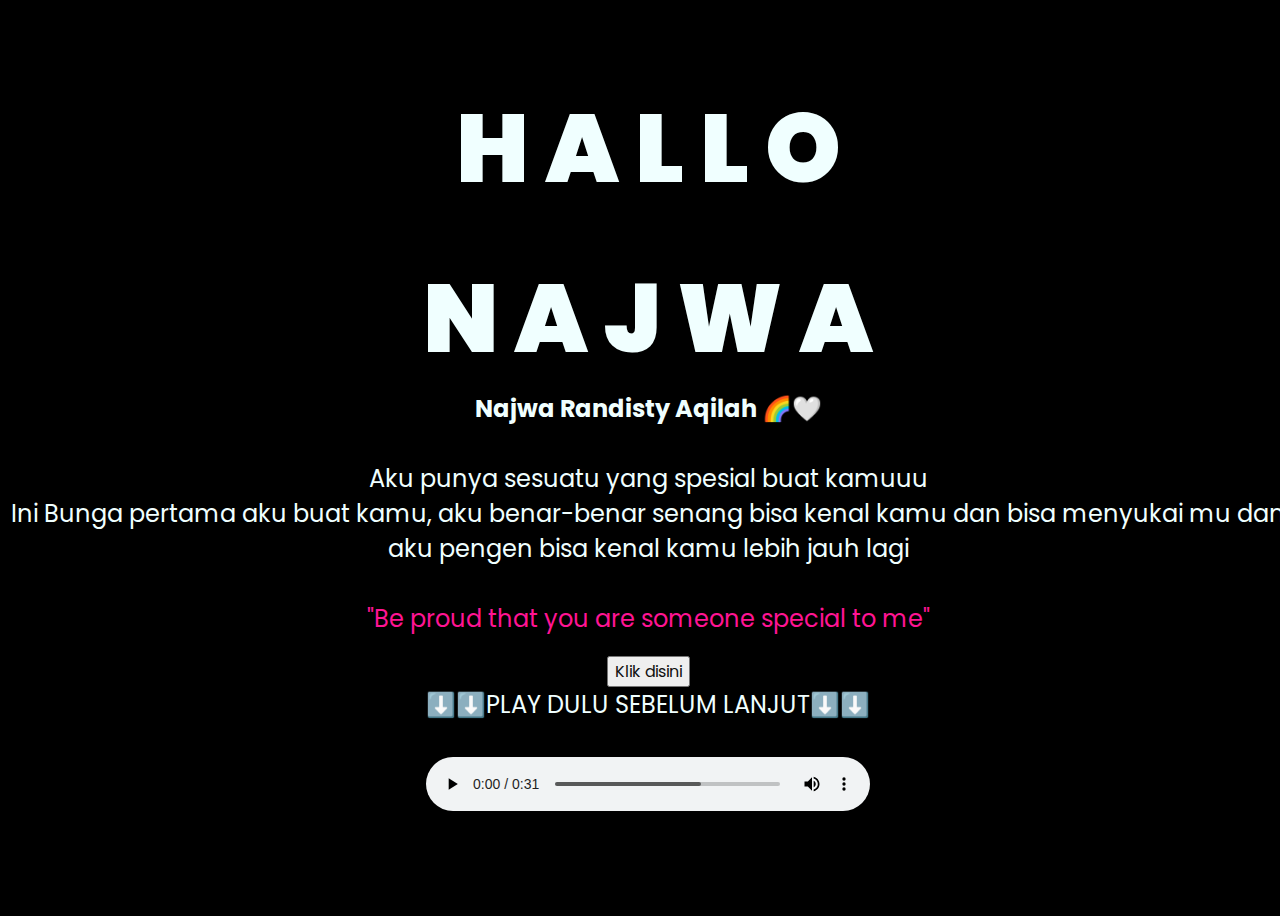
<file: index.html>
<!DOCTYPE html>
<html lang="en">
<head>
    <meta charset="UTF-8">
    <meta http-equiv="X-UA-Compatible" content="IE=edge">
    <meta name="viewport" content="width=device-width, initial-scale=1.0">
    <link rel="stylesheet" href="css/style.css">
    <link rel="icon" href="img/flowers.png" type="image/x-icon">
    <title>Flowers for Najwa Cantikkk</title>
</head>
<body>
    <div class="greetings" style="width: 100%;text-align: center;">
    
        <span>H</span>
        <span>A</span>
        <span>L</span>
        <span>L</span>
        <span>O</span>
    
    </div>

        <br>
    
    <div class="greetings" style="width: 100%;text-align: center;">

        <span>N</span>
        <span>A</span>
        <span>J</span>
        <span>W</span>
        <span>A</span>
    
    </div>

    <div class="description" style="width: 100%;text-align: center;" >
        <strong>
        <span class="morning">Najwa Randisty Aqilah 🌈🤍</span>
        </strong>
        <br>
        <br>
        <span>Aku punya sesuatu yang spesial buat kamuuu</span>
        <br>
        <span>Ini Bunga pertama aku buat kamu, aku benar-benar senang bisa kenal kamu dan bisa menyukai mu dan aku pengen bisa kenal kamu lebih jauh lagi</span>
        <br>
        <br>
        <span style="color: deeppink;">"Be proud that you are someone special to me"</span>
    </div>
    <div class="button">
        <button>
            <a href="flower.html">Klik disini</a>
        </button>     
    </div>
        <div class="description" >
            <span>⬇️⬇️PLAY DULU SEBELUM LANJUT⬇️⬇️</span>
            <br>
       <embed src="" Loop="true" autostart="true" hidden>
           <audio
           style="width: 100%;text-align: center;"
           control="controls"
           controls preload="auto"
           autoplay="autoplay" loop mutet playsinline>
            <source src="Yahya - happiest (1).mp3" type="audio/mpeg">
       </audio>
    </br>
    </div>
    
        <script src="main.js"></script>

</body>
</html>
</file>
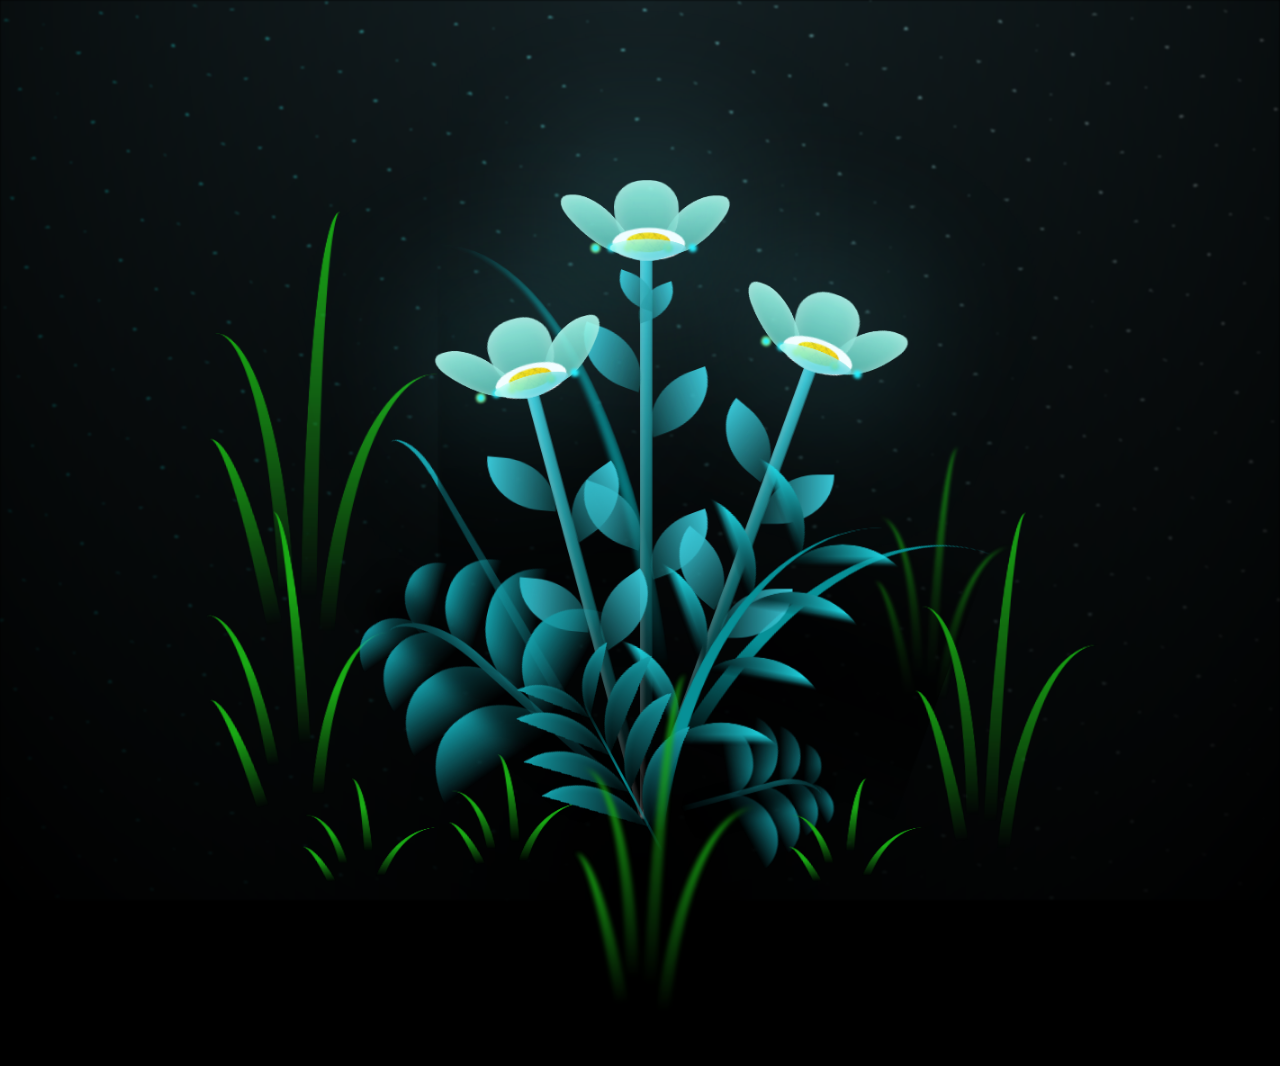
<file: flower.html>
<!DOCTYPE html>
<html lang="en">
<head>
    <meta charset="UTF-8">
    <meta http-equiv="X-UA-Compatible" content="IE=edge">
    <meta name="viewport" content="width=device-width, initial-scale=1.0">
    <link rel="stylesheet" href="css/main.css">
    <link rel="icon" href="img/flowers.png" type="image/x-icon">
    <title>flowers</title>
</head>
<body class="container">
    <div class="night"></div>
    <div class="flowers">
      <div class="flower flower--1">
        <div class="flower__leafs flower__leafs--1">
          <div class="flower__leaf flower__leaf--1"></div>
          <div class="flower__leaf flower__leaf--2"></div>
          <div class="flower__leaf flower__leaf--3"></div>
          <div class="flower__leaf flower__leaf--4"></div>
          <div class="flower__white-circle"></div>
  
          <div class="flower__light flower__light--1"></div>
          <div class="flower__light flower__light--2"></div>
          <div class="flower__light flower__light--3"></div>
          <div class="flower__light flower__light--4"></div>
          <div class="flower__light flower__light--5"></div>
          <div class="flower__light flower__light--6"></div>
          <div class="flower__light flower__light--7"></div>
          <div class="flower__light flower__light--8"></div>
  
        </div>
        <div class="flower__line">
          <div class="flower__line__leaf flower__line__leaf--1"></div>
          <div class="flower__line__leaf flower__line__leaf--2"></div>
          <div class="flower__line__leaf flower__line__leaf--3"></div>
          <div class="flower__line__leaf flower__line__leaf--4"></div>
          <div class="flower__line__leaf flower__line__leaf--5"></div>
          <div class="flower__line__leaf flower__line__leaf--6"></div>
        </div>
      </div>
  
      <div class="flower flower--2">
        <div class="flower__leafs flower__leafs--2">
          <div class="flower__leaf flower__leaf--1"></div>
          <div class="flower__leaf flower__leaf--2"></div>
          <div class="flower__leaf flower__leaf--3"></div>
          <div class="flower__leaf flower__leaf--4"></div>
          <div class="flower__white-circle"></div>
  
          <div class="flower__light flower__light--1"></div>
          <div class="flower__light flower__light--2"></div>
          <div class="flower__light flower__light--3"></div>
          <div class="flower__light flower__light--4"></div>
          <div class="flower__light flower__light--5"></div>
          <div class="flower__light flower__light--6"></div>
          <div class="flower__light flower__light--7"></div>
          <div class="flower__light flower__light--8"></div>
  
        </div>
        <div class="flower__line">
          <div class="flower__line__leaf flower__line__leaf--1"></div>
          <div class="flower__line__leaf flower__line__leaf--2"></div>
          <div class="flower__line__leaf flower__line__leaf--3"></div>
          <div class="flower__line__leaf flower__line__leaf--4"></div>
        </div>
      </div>
  
      <div class="flower flower--3">
        <div class="flower__leafs flower__leafs--3">
          <div class="flower__leaf flower__leaf--1"></div>
          <div class="flower__leaf flower__leaf--2"></div>
          <div class="flower__leaf flower__leaf--3"></div>
          <div class="flower__leaf flower__leaf--4"></div>
          <div class="flower__white-circle"></div>
  
          <div class="flower__light flower__light--1"></div>
          <div class="flower__light flower__light--2"></div>
          <div class="flower__light flower__light--3"></div>
          <div class="flower__light flower__light--4"></div>
          <div class="flower__light flower__light--5"></div>
          <div class="flower__light flower__light--6"></div>
          <div class="flower__light flower__light--7"></div>
          <div class="flower__light flower__light--8"></div>
  
        </div>
        <div class="flower__line">
          <div class="flower__line__leaf flower__line__leaf--1"></div>
          <div class="flower__line__leaf flower__line__leaf--2"></div>
          <div class="flower__line__leaf flower__line__leaf--3"></div>
          <div class="flower__line__leaf flower__line__leaf--4"></div>
        </div>
      </div>
  
      <div class="grow-ans" style="--d:1.2s">
        <div class="flower__g-long">
          <div class="flower__g-long__top"></div>
          <div class="flower__g-long__bottom"></div>
        </div>
      </div>
  
      <div class="growing-grass">
        <div class="flower__grass flower__grass--1">
          <div class="flower__grass--top"></div>
          <div class="flower__grass--bottom"></div>
          <div class="flower__grass__leaf flower__grass__leaf--1"></div>
          <div class="flower__grass__leaf flower__grass__leaf--2"></div>
          <div class="flower__grass__leaf flower__grass__leaf--3"></div>
          <div class="flower__grass__leaf flower__grass__leaf--4"></div>
          <div class="flower__grass__leaf flower__grass__leaf--5"></div>
          <div class="flower__grass__leaf flower__grass__leaf--6"></div>
          <div class="flower__grass__leaf flower__grass__leaf--7"></div>
          <div class="flower__grass__leaf flower__grass__leaf--8"></div>
          <div class="flower__grass__overlay"></div>
        </div>
      </div>
  
      <div class="growing-grass">
        <div class="flower__grass flower__grass--2">
          <div class="flower__grass--top"></div>
          <div class="flower__grass--bottom"></div>
          <div class="flower__grass__leaf flower__grass__leaf--1"></div>
          <div class="flower__grass__leaf flower__grass__leaf--2"></div>
          <div class="flower__grass__leaf flower__grass__leaf--3"></div>
          <div class="flower__grass__leaf flower__grass__leaf--4"></div>
          <div class="flower__grass__leaf flower__grass__leaf--5"></div>
          <div class="flower__grass__leaf flower__grass__leaf--6"></div>
          <div class="flower__grass__leaf flower__grass__leaf--7"></div>
          <div class="flower__grass__leaf flower__grass__leaf--8"></div>
          <div class="flower__grass__overlay"></div>
        </div>
      </div>
  
      <div class="grow-ans" style="--d:2.4s">
        <div class="flower__g-right flower__g-right--1">
          <div class="leaf"></div>
        </div>
      </div>
  
      <div class="grow-ans" style="--d:2.8s">
        <div class="flower__g-right flower__g-right--2">
          <div class="leaf"></div>
        </div>
      </div>
  
      <div class="grow-ans" style="--d:2.8s">
        <div class="flower__g-front">
          <div class="flower__g-front__leaf-wrapper flower__g-front__leaf-wrapper--1">
            <div class="flower__g-front__leaf"></div>
          </div>
          <div class="flower__g-front__leaf-wrapper flower__g-front__leaf-wrapper--2">
            <div class="flower__g-front__leaf"></div>
          </div>
          <div class="flower__g-front__leaf-wrapper flower__g-front__leaf-wrapper--3">
            <div class="flower__g-front__leaf"></div>
          </div>
          <div class="flower__g-front__leaf-wrapper flower__g-front__leaf-wrapper--4">
            <div class="flower__g-front__leaf"></div>
          </div>
          <div class="flower__g-front__leaf-wrapper flower__g-front__leaf-wrapper--5">
            <div class="flower__g-front__leaf"></div>
          </div>
          <div class="flower__g-front__leaf-wrapper flower__g-front__leaf-wrapper--6">
            <div class="flower__g-front__leaf"></div>
          </div>
          <div class="flower__g-front__leaf-wrapper flower__g-front__leaf-wrapper--7">
            <div class="flower__g-front__leaf"></div>
          </div>
          <div class="flower__g-front__leaf-wrapper flower__g-front__leaf-wrapper--8">
            <div class="flower__g-front__leaf"></div>
          </div>
          <div class="flower__g-front__line"></div>
        </div>
      </div>
  
      <div class="grow-ans" style="--d:3.2s">
        <div class="flower__g-fr">
          <div class="leaf"></div>
          <div class="flower__g-fr__leaf flower__g-fr__leaf--1"></div>
          <div class="flower__g-fr__leaf flower__g-fr__leaf--2"></div>
          <div class="flower__g-fr__leaf flower__g-fr__leaf--3"></div>
          <div class="flower__g-fr__leaf flower__g-fr__leaf--4"></div>
          <div class="flower__g-fr__leaf flower__g-fr__leaf--5"></div>
          <div class="flower__g-fr__leaf flower__g-fr__leaf--6"></div>
          <div class="flower__g-fr__leaf flower__g-fr__leaf--7"></div>
          <div class="flower__g-fr__leaf flower__g-fr__leaf--8"></div>
        </div>
      </div>
  
      <div class="long-g long-g--0">
        <div class="grow-ans" style="--d:3s">
          <div class="leaf leaf--0"></div>
        </div>
        <div class="grow-ans" style="--d:2.2s">
          <div class="leaf leaf--1"></div>
        </div>
        <div class="grow-ans" style="--d:3.4s">
          <div class="leaf leaf--2"></div>
        </div>
        <div class="grow-ans" style="--d:3.6s">
          <div class="leaf leaf--3"></div>
        </div>
      </div>
  
      <div class="long-g long-g--1">
        <div class="grow-ans" style="--d:3.6s">
          <div class="leaf leaf--0"></div>
        </div>
        <div class="grow-ans" style="--d:3.8s">
          <div class="leaf leaf--1"></div>
        </div>
        <div class="grow-ans" style="--d:4s">
          <div class="leaf leaf--2"></div>
        </div>
        <div class="grow-ans" style="--d:4.2s">
          <div class="leaf leaf--3"></div>
        </div>
      </div>
  
      <div class="long-g long-g--2">
        <div class="grow-ans" style="--d:4s">
          <div class="leaf leaf--0"></div>
        </div>
        <div class="grow-ans" style="--d:4.2s">
          <div class="leaf leaf--1"></div>
        </div>
        <div class="grow-ans" style="--d:4.4s">
          <div class="leaf leaf--2"></div>
        </div>
        <div class="grow-ans" style="--d:4.6s">
          <div class="leaf leaf--3"></div>
        </div>
      </div>
  
      <div class="long-g long-g--3">
        <div class="grow-ans" style="--d:4s">
          <div class="leaf leaf--0"></div>
        </div>
        <div class="grow-ans" style="--d:4.2s">
          <div class="leaf leaf--1"></div>
        </div>
        <div class="grow-ans" style="--d:3s">
          <div class="leaf leaf--2"></div>
        </div>
        <div class="grow-ans" style="--d:3.6s">
          <div class="leaf leaf--3"></div>
        </div>
      </div>
  
      <div class="long-g long-g--4">
        <div class="grow-ans" style="--d:4s">
          <div class="leaf leaf--0"></div>
        </div>
        <div class="grow-ans" style="--d:4.2s">
          <div class="leaf leaf--1"></div>
        </div>
        <div class="grow-ans" style="--d:3s">
          <div class="leaf leaf--2"></div>
        </div>
        <div class="grow-ans" style="--d:3.6s">
          <div class="leaf leaf--3"></div>
        </div>
      </div>
  
      <div class="long-g long-g--5">
        <div class="grow-ans" style="--d:4s">
          <div class="leaf leaf--0"></div>
        </div>
        <div class="grow-ans" style="--d:4.2s">
          <div class="leaf leaf--1"></div>
        </div>
        <div class="grow-ans" style="--d:3s">
          <div class="leaf leaf--2"></div>
        </div>
        <div class="grow-ans" style="--d:3.6s">
          <div class="leaf leaf--3"></div>
        </div>
      </div>
  
      <div class="long-g long-g--6">
        <div class="grow-ans" style="--d:4.2s">
          <div class="leaf leaf--0"></div>
        </div>
        <div class="grow-ans" style="--d:4.4s">
          <div class="leaf leaf--1"></div>
        </div>
        <div class="grow-ans" style="--d:4.6s">
          <div class="leaf leaf--2"></div>
        </div>
        <div class="grow-ans" style="--d:4.8s">
          <div class="leaf leaf--3"></div>
        </div>
      </div>
  
      <div class="long-g long-g--7">
        <div class="grow-ans" style="--d:3s">
          <div class="leaf leaf--0"></div>
        </div>
        <div class="grow-ans" style="--d:3.2s">
          <div class="leaf leaf--1"></div>
        </div>
        <div class="grow-ans" style="--d:3.5s">
          <div class="leaf leaf--2"></div>
        </div>
        <div class="grow-ans" style="--d:3.6s">
          <div class="leaf leaf--3"></div>
        </div>
      </div>
    </div>
    <script src="main.js"></script>

    <embed src="" loop="true" autostart="true" width="2" height="0" hidden>
      <audio
      controls="controls"
      controls preload="auto"
      hidden
      autoplay="autoplay" loop mutet playsinline>
      <source src="Taylor Swift - Lover (Official Music Video) (2).mp3" type="audio/mpeg" >
    </audio>
  </body>
</html>
</file>
<file: css/style.css>
@import url('https://fonts.googleapis.com/css2?family=Poppins:ital,wght@0,500;1,900&display=swap');
*{
    font-family: 'Poppins',cursive;
}
body{
    color: azure;
    width: 100%;
    height: 100vh;
    display: flex;
    flex-direction: column;
    align-items: center;
    justify-content: center;
    background-color: black;
}
.greetings{
    font-size: 6rem;
    font-weight: 900;
}
.greetings > span{
    animation: glow 2.5s ease-in-out infinite;
}
@keyframes glow{
    0%, 100%{
        color: #fff;
        text-shadow: 0 0 12px #39c6d6, 0 0 50px #39c6d6, 0 0 100px #39c6d6;
    }
    10%, 90%{
        color: #111;
        text-shadow: none;
    }
}
.greetings > span:nth-child(2){
    animation-delay: .2s ;
}
.greetings > span:nth-child(3){
    animation-delay: .4s ;
}
.greetings > span:nth-child(4){
    animation-delay: .6s;
}
.greetings > span:nth-child(5){
    animation-delay: .8s;
}
.greetings > span:nth-child(6){
    animation-delay: .2s ;
}
.greetings > span:nth-child(7){
    animation-delay: 1.2s ;
}
.greetings > span:nth-child(8){
    animation-delay: 1.4s;
}
.greetings > span:nth-child(9){
    animation-delay: .8s;
}
.greetings > span:nth-child(10){
    animation-delay: 1.8s ;
}
.greetings > span:nth-child(11){
    animation-delay: .4s ;
}
.greetings > span:nth-child(12){
    animation-delay: .6s;
}
.greetings > span:nth-child(13){
    animation-delay: .8s;
}
.greetings > span:nth-child(14){
    animation-delay: .2s ;
}
.greetings > span:nth-child(15){
    animation-delay: .4s ;
}
.greetings > span:nth-child(16){
    animation-delay: .6s;
}

.description{
    font-size: 1.5rem;
    margin-bottom: 20px;
}

.button a{
    text-decoration: none;
    font-size: 1rem;
    color: #111;
}

@media screen and (max-width:574px){
    .greetings{
        display: block;
        font-size: 3rem;
        font-weight: 500;
        text-align: center;
    }
    .description{
        font-size: 1rem;
    }
    
    .button a{
        font-size: .5rem;
    }
}
</file>
<file: css/main.css>
*,
*::after,
*::before {
  padding: 0;
  margin: 0;
  box-sizing: border-box;
}

:root {
  --dark-color: #000;
}

body {
  display: flex;
  align-items: flex-end;
  justify-content: center;
  min-height: 100vh;
  background-color: var(--dark-color);
  overflow: hidden;
  perspective: 1000px;
}

.night {
  position: fixed;
  left: 50%;
  top: 0;
  transform: translateX(-50%);
  width: 100%;
  height: 100%;
  filter: blur(0.1vmin);
  background-image: radial-gradient(ellipse at top, transparent 0%, var(--dark-color)), radial-gradient(ellipse at bottom, var(--dark-color), rgba(145, 233, 255, 0.2)), repeating-linear-gradient(220deg, rgb(0, 0, 0) 0px, rgb(0, 0, 0) 19px, transparent 19px, transparent 22px), repeating-linear-gradient(189deg, rgb(0, 0, 0) 0px, rgb(0, 0, 0) 19px, transparent 19px, transparent 22px), repeating-linear-gradient(148deg, rgb(0, 0, 0) 0px, rgb(0, 0, 0) 19px, transparent 19px, transparent 22px), linear-gradient(90deg, rgb(0, 255, 250), rgb(240, 240, 240));
}

.flowers {
  position: relative;
  transform: scale(0.9);
}

.flower {
  position: absolute;
  bottom: 10vmin;
  transform-origin: bottom center;
  z-index: 10;
  --fl-speed: 0.8s;
}
.flower--1 {
  -webkit-animation: moving-flower-1 4s linear infinite;
          animation: moving-flower-1 4s linear infinite;
}
.flower--1 .flower__line {
  height: 70vmin;
  -webkit-animation-delay: 0.3s;
          animation-delay: 0.3s;
}
.flower--1 .flower__line__leaf--1 {
  -webkit-animation: blooming-leaf-right var(--fl-speed) 1.6s backwards;
          animation: blooming-leaf-right var(--fl-speed) 1.6s backwards;
}
.flower--1 .flower__line__leaf--2 {
  -webkit-animation: blooming-leaf-right var(--fl-speed) 1.4s backwards;
          animation: blooming-leaf-right var(--fl-speed) 1.4s backwards;
}
.flower--1 .flower__line__leaf--3 {
  -webkit-animation: blooming-leaf-left var(--fl-speed) 1.2s backwards;
          animation: blooming-leaf-left var(--fl-speed) 1.2s backwards;
}
.flower--1 .flower__line__leaf--4 {
  -webkit-animation: blooming-leaf-left var(--fl-speed) 1s backwards;
          animation: blooming-leaf-left var(--fl-speed) 1s backwards;
}
.flower--1 .flower__line__leaf--5 {
  -webkit-animation: blooming-leaf-right var(--fl-speed) 1.8s backwards;
          animation: blooming-leaf-right var(--fl-speed) 1.8s backwards;
}
.flower--1 .flower__line__leaf--6 {
  -webkit-animation: blooming-leaf-left var(--fl-speed) 2s backwards;
          animation: blooming-leaf-left var(--fl-speed) 2s backwards;
}
.flower--2 {
  left: 50%;
  transform: rotate(20deg);
  -webkit-animation: moving-flower-2 4s linear infinite;
          animation: moving-flower-2 4s linear infinite;
}
.flower--2 .flower__line {
  height: 60vmin;
  -webkit-animation-delay: 0.6s;
          animation-delay: 0.6s;
}
.flower--2 .flower__line__leaf--1 {
  -webkit-animation: blooming-leaf-right var(--fl-speed) 1.9s backwards;
          animation: blooming-leaf-right var(--fl-speed) 1.9s backwards;
}
.flower--2 .flower__line__leaf--2 {
  -webkit-animation: blooming-leaf-right var(--fl-speed) 1.7s backwards;
          animation: blooming-leaf-right var(--fl-speed) 1.7s backwards;
}
.flower--2 .flower__line__leaf--3 {
  -webkit-animation: blooming-leaf-left var(--fl-speed) 1.5s backwards;
          animation: blooming-leaf-left var(--fl-speed) 1.5s backwards;
}
.flower--2 .flower__line__leaf--4 {
  -webkit-animation: blooming-leaf-left var(--fl-speed) 1.3s backwards;
          animation: blooming-leaf-left var(--fl-speed) 1.3s backwards;
}
.flower--3 {
  left: 50%;
  transform: rotate(-15deg);
  -webkit-animation: moving-flower-3 4s linear infinite;
          animation: moving-flower-3 4s linear infinite;
}
.flower--3 .flower__line {
  -webkit-animation-delay: 0.9s;
          animation-delay: 0.9s;
}
.flower--3 .flower__line__leaf--1 {
  -webkit-animation: blooming-leaf-right var(--fl-speed) 2.5s backwards;
          animation: blooming-leaf-right var(--fl-speed) 2.5s backwards;
}
.flower--3 .flower__line__leaf--2 {
  -webkit-animation: blooming-leaf-right var(--fl-speed) 2.3s backwards;
          animation: blooming-leaf-right var(--fl-speed) 2.3s backwards;
}
.flower--3 .flower__line__leaf--3 {
  -webkit-animation: blooming-leaf-left var(--fl-speed) 2.1s backwards;
          animation: blooming-leaf-left var(--fl-speed) 2.1s backwards;
}
.flower--3 .flower__line__leaf--4 {
  -webkit-animation: blooming-leaf-left var(--fl-speed) 1.9s backwards;
          animation: blooming-leaf-left var(--fl-speed) 1.9s backwards;
}
.flower__leafs {
  position: relative;
  -webkit-animation: blooming-flower 2s backwards;
          animation: blooming-flower 2s backwards;
}
.flower__leafs--1 {
  -webkit-animation-delay: 1.1s;
          animation-delay: 1.1s;
}
.flower__leafs--2 {
  -webkit-animation-delay: 1.4s;
          animation-delay: 1.4s;
}
.flower__leafs--3 {
  -webkit-animation-delay: 1.7s;
          animation-delay: 1.7s;
}
.flower__leafs::after {
  content: "";
  position: absolute;
  left: 0;
  top: 0;
  transform: translate(-50%, -100%);
  width: 8vmin;
  height: 8vmin;
  background-color: #6bf0ff;
  filter: blur(10vmin);
}
.flower__leaf {
  position: absolute;
  bottom: 0;
  left: 50%;
  width: 8vmin;
  height: 11vmin;
  border-radius: 51% 49% 47% 53%/44% 45% 55% 69%;
  background-color: #a7ffee;
  background-image: linear-gradient(to top, #54b8aa, #a7ffee);
  transform-origin: bottom center;
  opacity: 0.9;
  box-shadow: inset 0 0 2vmin rgba(255, 255, 255, 0.5);
}
.flower__leaf--1 {
  transform: translate(-10%, 1%) rotateY(40deg) rotateX(-50deg);
}
.flower__leaf--2 {
  transform: translate(-50%, -4%) rotateX(40deg);
}
.flower__leaf--3 {
  transform: translate(-90%, 0%) rotateY(45deg) rotateX(50deg);
}
.flower__leaf--4 {
  width: 8vmin;
  height: 8vmin;
  transform-origin: bottom left;
  border-radius: 4vmin 10vmin 4vmin 4vmin;
  transform: translate(0%, 18%) rotateX(70deg) rotate(-43deg);
  background-image: linear-gradient(to top, #39c6d6, #a7ffee);
  z-index: 1;
  opacity: 0.8;
}
.flower__white-circle {
  position: absolute;
  left: -3.5vmin;
  top: -3vmin;
  width: 9vmin;
  height: 4vmin;
  border-radius: 50%;
  background-color: #fff;
}
.flower__white-circle::after {
  content: "";
  position: absolute;
  left: 50%;
  top: 45%;
  transform: translate(-50%, -50%);
  width: 60%;
  height: 60%;
  border-radius: inherit;
  background-image: repeating-linear-gradient(135deg, rgba(0, 0, 0, 0.03) 0px, rgba(0, 0, 0, 0.03) 1px, transparent 1px, transparent 12px), repeating-linear-gradient(45deg, rgba(0, 0, 0, 0.03) 0px, rgba(0, 0, 0, 0.03) 1px, transparent 1px, transparent 12px), repeating-linear-gradient(67.5deg, rgba(0, 0, 0, 0.03) 0px, rgba(0, 0, 0, 0.03) 1px, transparent 1px, transparent 12px), repeating-linear-gradient(135deg, rgba(0, 0, 0, 0.03) 0px, rgba(0, 0, 0, 0.03) 1px, transparent 1px, transparent 12px), repeating-linear-gradient(45deg, rgba(0, 0, 0, 0.03) 0px, rgba(0, 0, 0, 0.03) 1px, transparent 1px, transparent 12px), repeating-linear-gradient(112.5deg, rgba(0, 0, 0, 0.03) 0px, rgba(0, 0, 0, 0.03) 1px, transparent 1px, transparent 12px), repeating-linear-gradient(112.5deg, rgba(0, 0, 0, 0.03) 0px, rgba(0, 0, 0, 0.03) 1px, transparent 1px, transparent 12px), repeating-linear-gradient(45deg, rgba(0, 0, 0, 0.03) 0px, rgba(0, 0, 0, 0.03) 1px, transparent 1px, transparent 12px), repeating-linear-gradient(22.5deg, rgba(0, 0, 0, 0.03) 0px, rgba(0, 0, 0, 0.03) 1px, transparent 1px, transparent 12px), repeating-linear-gradient(45deg, rgba(0, 0, 0, 0.03) 0px, rgba(0, 0, 0, 0.03) 1px, transparent 1px, transparent 12px), repeating-linear-gradient(22.5deg, rgba(0, 0, 0, 0.03) 0px, rgba(0, 0, 0, 0.03) 1px, transparent 1px, transparent 12px), repeating-linear-gradient(135deg, rgba(0, 0, 0, 0.03) 0px, rgba(0, 0, 0, 0.03) 1px, transparent 1px, transparent 12px), repeating-linear-gradient(157.5deg, rgba(0, 0, 0, 0.03) 0px, rgba(0, 0, 0, 0.03) 1px, transparent 1px, transparent 12px), repeating-linear-gradient(67.5deg, rgba(0, 0, 0, 0.03) 0px, rgba(0, 0, 0, 0.03) 1px, transparent 1px, transparent 12px), repeating-linear-gradient(67.5deg, rgba(0, 0, 0, 0.03) 0px, rgba(0, 0, 0, 0.03) 1px, transparent 1px, transparent 12px), linear-gradient(90deg, rgb(255, 235, 18), rgb(255, 206, 0));
}
.flower__line {
  height: 55vmin;
  width: 1.5vmin;
  background-image: linear-gradient(to left, rgba(0, 0, 0, 0.2), transparent, rgba(255, 255, 255, 0.2)), linear-gradient(to top, transparent 10%, #14757a, #39c6d6);
  box-shadow: inset 0 0 2px rgba(0, 0, 0, 0.5);
  -webkit-animation: grow-flower-tree 4s backwards;
          animation: grow-flower-tree 4s backwards;
}
.flower__line__leaf {
  --w: 7vmin;
  --h: calc(var(--w) + 2vmin);
  position: absolute;
  top: 20%;
  left: 90%;
  width: var(--w);
  height: var(--h);
  border-top-right-radius: var(--h);
  border-bottom-left-radius: var(--h);
  background-image: linear-gradient(to top, rgba(20, 117, 122, 0.4), #39c6d6);
}
.flower__line__leaf--1 {
  transform: rotate(70deg) rotateY(30deg);
}
.flower__line__leaf--2 {
  top: 45%;
  transform: rotate(70deg) rotateY(30deg);
}
.flower__line__leaf--3, .flower__line__leaf--4, .flower__line__leaf--6 {
  border-top-right-radius: 0;
  border-bottom-left-radius: 0;
  border-top-left-radius: var(--h);
  border-bottom-right-radius: var(--h);
  left: -460%;
  top: 12%;
  transform: rotate(-70deg) rotateY(30deg);
}
.flower__line__leaf--4 {
  top: 40%;
}
.flower__line__leaf--5 {
  top: 0;
  transform-origin: left;
  transform: rotate(70deg) rotateY(30deg) scale(0.6);
}
.flower__line__leaf--6 {
  top: -2%;
  left: -450%;
  transform-origin: right;
  transform: rotate(-70deg) rotateY(30deg) scale(0.6);
}
.flower__light {
  position: absolute;
  bottom: 0vmin;
  width: 1vmin;
  height: 1vmin;
  background-color: rgb(255, 251, 0);
  border-radius: 50%;
  filter: blur(0.2vmin);
  -webkit-animation: light-ans 4s linear infinite backwards;
          animation: light-ans 4s linear infinite backwards;
}
.flower__light:nth-child(odd) {
  background-color: #23f0ff;
}
.flower__light--1 {
  left: -2vmin;
  -webkit-animation-delay: 1s;
          animation-delay: 1s;
}
.flower__light--2 {
  left: 3vmin;
  -webkit-animation-delay: 0.5s;
          animation-delay: 0.5s;
}
.flower__light--3 {
  left: -6vmin;
  -webkit-animation-delay: 0.3s;
          animation-delay: 0.3s;
}
.flower__light--4 {
  left: 6vmin;
  -webkit-animation-delay: 0.9s;
          animation-delay: 0.9s;
}
.flower__light--5 {
  left: -1vmin;
  -webkit-animation-delay: 1.5s;
          animation-delay: 1.5s;
}
.flower__light--6 {
  left: -4vmin;
  -webkit-animation-delay: 3s;
          animation-delay: 3s;
}
.flower__light--7 {
  left: 3vmin;
  -webkit-animation-delay: 2s;
          animation-delay: 2s;
}
.flower__light--8 {
  left: -6vmin;
  -webkit-animation-delay: 3.5s;
          animation-delay: 3.5s;
}
.flower__grass {
  --c: #159faa;
  --line-w: 1.5vmin;
  position: absolute;
  bottom: 12vmin;
  left: -7vmin;
  display: flex;
  flex-direction: column;
  align-items: flex-end;
  z-index: 20;
  transform-origin: bottom center;
  transform: rotate(-48deg) rotateY(40deg);
}
.flower__grass--1 {
  -webkit-animation: moving-grass 2s linear infinite;
          animation: moving-grass 2s linear infinite;
}
.flower__grass--2 {
  left: 2vmin;
  bottom: 10vmin;
  transform: scale(0.5) rotate(75deg) rotateX(10deg) rotateY(-200deg);
  opacity: 0.8;
  z-index: 0;
  -webkit-animation: moving-grass--2 1.5s linear infinite;
          animation: moving-grass--2 1.5s linear infinite;
}
.flower__grass--top {
  width: 7vmin;
  height: 10vmin;
  border-top-right-radius: 100%;
  border-right: var(--line-w) solid var(--c);
  transform-origin: bottom center;
  transform: rotate(-2deg);
}
.flower__grass--bottom {
  margin-top: -2px;
  width: var(--line-w);
  height: 25vmin;
  background-image: linear-gradient(to top, transparent, var(--c));
}
.flower__grass__leaf {
  --size: 10vmin;
  position: absolute;
  width: calc(var(--size) * 2.1);
  height: var(--size);
  border-top-left-radius: var(--size);
  border-top-right-radius: var(--size);
  background-image: linear-gradient(to top, transparent, transparent 30%, var(--c));
  z-index: 100;
}
.flower__grass__leaf--1 {
  top: -6%;
  left: 30%;
  --size: 6vmin;
  transform: rotate(-20deg);
  -webkit-animation: growing-grass-ans--1 2s 2.6s backwards;
          animation: growing-grass-ans--1 2s 2.6s backwards;
}
@-webkit-keyframes growing-grass-ans--1 {
  0% {
    transform-origin: bottom left;
    transform: rotate(-20deg) scale(0);
  }
}
@keyframes growing-grass-ans--1 {
  0% {
    transform-origin: bottom left;
    transform: rotate(-20deg) scale(0);
  }
}
.flower__grass__leaf--2 {
  top: -5%;
  left: -110%;
  --size: 6vmin;
  transform: rotate(10deg);
  -webkit-animation: growing-grass-ans--2 2s 2.4s linear backwards;
          animation: growing-grass-ans--2 2s 2.4s linear backwards;
}
@-webkit-keyframes growing-grass-ans--2 {
  0% {
    transform-origin: bottom right;
    transform: rotate(10deg) scale(0);
  }
}
@keyframes growing-grass-ans--2 {
  0% {
    transform-origin: bottom right;
    transform: rotate(10deg) scale(0);
  }
}
.flower__grass__leaf--3 {
  top: 5%;
  left: 60%;
  --size: 8vmin;
  transform: rotate(-18deg) rotateX(-20deg);
  -webkit-animation: growing-grass-ans--3 2s 2.2s linear backwards;
          animation: growing-grass-ans--3 2s 2.2s linear backwards;
}
@-webkit-keyframes growing-grass-ans--3 {
  0% {
    transform-origin: bottom left;
    transform: rotate(-18deg) rotateX(-20deg) scale(0);
  }
}
@keyframes growing-grass-ans--3 {
  0% {
    transform-origin: bottom left;
    transform: rotate(-18deg) rotateX(-20deg) scale(0);
  }
}
.flower__grass__leaf--4 {
  top: 6%;
  left: -135%;
  --size: 8vmin;
  transform: rotate(2deg);
  -webkit-animation: growing-grass-ans--4 2s 2s linear backwards;
          animation: growing-grass-ans--4 2s 2s linear backwards;
}
@-webkit-keyframes growing-grass-ans--4 {
  0% {
    transform-origin: bottom right;
    transform: rotate(2deg) scale(0);
  }
}
@keyframes growing-grass-ans--4 {
  0% {
    transform-origin: bottom right;
    transform: rotate(2deg) scale(0);
  }
}
.flower__grass__leaf--5 {
  top: 20%;
  left: 60%;
  --size: 10vmin;
  transform: rotate(-24deg) rotateX(-20deg);
  -webkit-animation: growing-grass-ans--5 2s 1.8s linear backwards;
          animation: growing-grass-ans--5 2s 1.8s linear backwards;
}
@-webkit-keyframes growing-grass-ans--5 {
  0% {
    transform-origin: bottom left;
    transform: rotate(-24deg) rotateX(-20deg) scale(0);
  }
}
@keyframes growing-grass-ans--5 {
  0% {
    transform-origin: bottom left;
    transform: rotate(-24deg) rotateX(-20deg) scale(0);
  }
}
.flower__grass__leaf--6 {
  top: 22%;
  left: -180%;
  --size: 10vmin;
  transform: rotate(10deg);
  -webkit-animation: growing-grass-ans--6 2s 1.6s linear backwards;
          animation: growing-grass-ans--6 2s 1.6s linear backwards;
}
@-webkit-keyframes growing-grass-ans--6 {
  0% {
    transform-origin: bottom right;
    transform: rotate(10deg) scale(0);
  }
}
@keyframes growing-grass-ans--6 {
  0% {
    transform-origin: bottom right;
    transform: rotate(10deg) scale(0);
  }
}
.flower__grass__leaf--7 {
  top: 39%;
  left: 70%;
  --size: 10vmin;
  transform: rotate(-10deg);
  -webkit-animation: growing-grass-ans--7 2s 1.4s linear backwards;
          animation: growing-grass-ans--7 2s 1.4s linear backwards;
}
@-webkit-keyframes growing-grass-ans--7 {
  0% {
    transform-origin: bottom left;
    transform: rotate(-10deg) scale(0);
  }
}
@keyframes growing-grass-ans--7 {
  0% {
    transform-origin: bottom left;
    transform: rotate(-10deg) scale(0);
  }
}
.flower__grass__leaf--8 {
  top: 40%;
  left: -215%;
  --size: 11vmin;
  transform: rotate(10deg);
  -webkit-animation: growing-grass-ans--8 2s 1.2s linear backwards;
          animation: growing-grass-ans--8 2s 1.2s linear backwards;
}
@-webkit-keyframes growing-grass-ans--8 {
  0% {
    transform-origin: bottom right;
    transform: rotate(10deg) scale(0);
  }
}
@keyframes growing-grass-ans--8 {
  0% {
    transform-origin: bottom right;
    transform: rotate(10deg) scale(0);
  }
}
.flower__grass__overlay {
  position: absolute;
  top: -10%;
  right: 0%;
  width: 100%;
  height: 100%;
  background-color: rgba(0, 0, 0, 0.6);
  filter: blur(1.5vmin);
  z-index: 100;
}
.flower__g-long {
  --w: 2vmin;
  --h: 6vmin;
  --c: #159faa;
  position: absolute;
  bottom: 10vmin;
  left: -3vmin;
  transform-origin: bottom center;
  transform: rotate(-30deg) rotateY(-20deg);
  display: flex;
  flex-direction: column;
  align-items: flex-end;
  -webkit-animation: flower-g-long-ans 3s linear infinite;
          animation: flower-g-long-ans 3s linear infinite;
}
@-webkit-keyframes flower-g-long-ans {
  0%, 100% {
    transform: rotate(-30deg) rotateY(-20deg);
  }
  50% {
    transform: rotate(-32deg) rotateY(-20deg);
  }
}
@keyframes flower-g-long-ans {
  0%, 100% {
    transform: rotate(-30deg) rotateY(-20deg);
  }
  50% {
    transform: rotate(-32deg) rotateY(-20deg);
  }
}
.flower__g-long__top {
  top: calc(var(--h) * -1);
  width: calc(var(--w) + 1vmin);
  height: var(--h);
  border-top-right-radius: 100%;
  border-right: 0.7vmin solid var(--c);
  transform: translate(-0.7vmin, 1vmin);
}
.flower__g-long__bottom {
  width: var(--w);
  height: 50vmin;
  transform-origin: bottom center;
  background-image: linear-gradient(to top, transparent 30%, var(--c));
  box-shadow: inset 0 0 2px rgba(0, 0, 0, 0.5);
  -webkit-clip-path: polygon(35% 0, 65% 1%, 100% 100%, 0% 100%);
          clip-path: polygon(35% 0, 65% 1%, 100% 100%, 0% 100%);
}
.flower__g-right {
  position: absolute;
  bottom: 6vmin;
  left: -2vmin;
  transform-origin: bottom left;
  transform: rotate(20deg);
}
.flower__g-right .leaf {
  width: 30vmin;
  height: 50vmin;
  border-top-left-radius: 100%;
  border-left: 2vmin solid #079097;
  background-image: linear-gradient(to bottom, transparent, var(--dark-color) 60%);
  -webkit-mask-image: linear-gradient(to top, transparent 30%, #079097 60%);
}
.flower__g-right--1 {
  -webkit-animation: flower-g-right-ans 2.5s linear infinite;
          animation: flower-g-right-ans 2.5s linear infinite;
}
.flower__g-right--2 {
  left: 5vmin;
  transform: rotateY(-180deg);
  -webkit-animation: flower-g-right-ans--2 3s linear infinite;
          animation: flower-g-right-ans--2 3s linear infinite;
}
.flower__g-right--2 .leaf {
  height: 75vmin;
  filter: blur(0.3vmin);
  opacity: 0.8;
}
@-webkit-keyframes flower-g-right-ans {
  0%, 100% {
    transform: rotate(20deg);
  }
  50% {
    transform: rotate(24deg) rotateX(-20deg);
  }
}
@keyframes flower-g-right-ans {
  0%, 100% {
    transform: rotate(20deg);
  }
  50% {
    transform: rotate(24deg) rotateX(-20deg);
  }
}
@-webkit-keyframes flower-g-right-ans--2 {
  0%, 100% {
    transform: rotateY(-180deg) rotate(0deg) rotateX(-20deg);
  }
  50% {
    transform: rotateY(-180deg) rotate(6deg) rotateX(-20deg);
  }
}
@keyframes flower-g-right-ans--2 {
  0%, 100% {
    transform: rotateY(-180deg) rotate(0deg) rotateX(-20deg);
  }
  50% {
    transform: rotateY(-180deg) rotate(6deg) rotateX(-20deg);
  }
}
.flower__g-front {
  position: absolute;
  bottom: 6vmin;
  left: 2.5vmin;
  z-index: 100;
  transform-origin: bottom center;
  transform: rotate(-28deg) rotateY(30deg) scale(1.04);
  -webkit-animation: flower__g-front-ans 2s linear infinite;
          animation: flower__g-front-ans 2s linear infinite;
}
@-webkit-keyframes flower__g-front-ans {
  0%, 100% {
    transform: rotate(-28deg) rotateY(30deg) scale(1.04);
  }
  50% {
    transform: rotate(-35deg) rotateY(40deg) scale(1.04);
  }
}
@keyframes flower__g-front-ans {
  0%, 100% {
    transform: rotate(-28deg) rotateY(30deg) scale(1.04);
  }
  50% {
    transform: rotate(-35deg) rotateY(40deg) scale(1.04);
  }
}
.flower__g-front__line {
  width: 0.3vmin;
  height: 20vmin;
  background-image: linear-gradient(to top, transparent, #079097, transparent 100%);
  position: relative;
}
.flower__g-front__leaf-wrapper {
  position: absolute;
  top: 0;
  left: 0;
  transform-origin: bottom left;
  transform: rotate(10deg);
}
.flower__g-front__leaf-wrapper:nth-child(even) {
  left: 0vmin;
  transform: rotateY(-180deg) rotate(5deg);
  -webkit-animation: flower__g-front__leaf-left-ans 1s ease-in backwards;
          animation: flower__g-front__leaf-left-ans 1s ease-in backwards;
}
.flower__g-front__leaf-wrapper:nth-child(odd) {
  -webkit-animation: flower__g-front__leaf-ans 1s ease-in backwards;
          animation: flower__g-front__leaf-ans 1s ease-in backwards;
}
.flower__g-front__leaf-wrapper--1 {
  top: -8vmin;
  transform: scale(0.7);
  -webkit-animation: flower__g-front__leaf-ans 1s 5.5s ease-in backwards !important;
          animation: flower__g-front__leaf-ans 1s 5.5s ease-in backwards !important;
}
.flower__g-front__leaf-wrapper--2 {
  top: -8vmin;
  transform: rotateY(-180deg) scale(0.7) !important;
  -webkit-animation: flower__g-front__leaf-left-ans-2 1s 4.6s ease-in backwards !important;
          animation: flower__g-front__leaf-left-ans-2 1s 4.6s ease-in backwards !important;
}
.flower__g-front__leaf-wrapper--3 {
  top: -3vmin;
  -webkit-animation: flower__g-front__leaf-ans 1s 4.6s ease-in backwards;
          animation: flower__g-front__leaf-ans 1s 4.6s ease-in backwards;
}
.flower__g-front__leaf-wrapper--4 {
  top: -3vmin;
  transform: rotateY(-180deg) scale(0.9) !important;
  -webkit-animation: flower__g-front__leaf-left-ans-2 1s 4.6s ease-in backwards !important;
          animation: flower__g-front__leaf-left-ans-2 1s 4.6s ease-in backwards !important;
}
@-webkit-keyframes flower__g-front__leaf-left-ans-2 {
  0% {
    transform: rotateY(-180deg) scale(0);
  }
}
@keyframes flower__g-front__leaf-left-ans-2 {
  0% {
    transform: rotateY(-180deg) scale(0);
  }
}
.flower__g-front__leaf-wrapper--5, .flower__g-front__leaf-wrapper--6 {
  top: 2vmin;
}
.flower__g-front__leaf-wrapper--7, .flower__g-front__leaf-wrapper--8 {
  top: 6.5vmin;
}
.flower__g-front__leaf-wrapper--2 {
  -webkit-animation-delay: 5.2s !important;
          animation-delay: 5.2s !important;
}
.flower__g-front__leaf-wrapper--3 {
  -webkit-animation-delay: 4.9s !important;
          animation-delay: 4.9s !important;
}
.flower__g-front__leaf-wrapper--5 {
  -webkit-animation-delay: 4.3s !important;
          animation-delay: 4.3s !important;
}
.flower__g-front__leaf-wrapper--6 {
  -webkit-animation-delay: 4.1s !important;
          animation-delay: 4.1s !important;
}
.flower__g-front__leaf-wrapper--7 {
  -webkit-animation-delay: 3.8s !important;
          animation-delay: 3.8s !important;
}
.flower__g-front__leaf-wrapper--8 {
  -webkit-animation-delay: 3.5s !important;
          animation-delay: 3.5s !important;
}
@-webkit-keyframes flower__g-front__leaf-ans {
  0% {
    transform: rotate(10deg) scale(0);
  }
}
@keyframes flower__g-front__leaf-ans {
  0% {
    transform: rotate(10deg) scale(0);
  }
}
@-webkit-keyframes flower__g-front__leaf-left-ans {
  0% {
    transform: rotateY(-180deg) rotate(5deg) scale(0);
  }
}
@keyframes flower__g-front__leaf-left-ans {
  0% {
    transform: rotateY(-180deg) rotate(5deg) scale(0);
  }
}
.flower__g-front__leaf {
  width: 10vmin;
  height: 10vmin;
  border-radius: 100% 0% 0% 100%/100% 100% 0% 0%;
  box-shadow: inset 0 2px 1vmin hsla(184deg, 97%, 58%, 0.2);
  background-image: linear-gradient(to bottom left, transparent, var(--dark-color)), linear-gradient(to bottom right, #159faa 50%, transparent 50%, transparent);
  -webkit-mask-image: linear-gradient(to bottom right, #159faa 50%, transparent 50%, transparent);
  mask-image: linear-gradient(to bottom right, #159faa 50%, transparent 50%, transparent);
}
.flower__g-fr {
  position: absolute;
  bottom: -4vmin;
  left: vmin;
  transform-origin: bottom left;
  z-index: 10;
  -webkit-animation: flower__g-fr-ans 2s linear infinite;
          animation: flower__g-fr-ans 2s linear infinite;
}
@-webkit-keyframes flower__g-fr-ans {
  0%, 100% {
    transform: rotate(2deg);
  }
  50% {
    transform: rotate(4deg);
  }
}
@keyframes flower__g-fr-ans {
  0%, 100% {
    transform: rotate(2deg);
  }
  50% {
    transform: rotate(4deg);
  }
}
.flower__g-fr .leaf {
  width: 30vmin;
  height: 50vmin;
  border-top-left-radius: 100%;
  border-left: 2vmin solid #079097;
  -webkit-mask-image: linear-gradient(to top, transparent 25%, #079097 50%);
  position: relative;
  z-index: 1;
}
.flower__g-fr__leaf {
  position: absolute;
  top: 0;
  left: 0;
  width: 10vmin;
  height: 10vmin;
  border-radius: 100% 0% 0% 100%/100% 100% 0% 0%;
  box-shadow: inset 0 2px 1vmin hsla(184deg, 97%, 58%, 0.2);
  background-image: linear-gradient(to bottom left, transparent, var(--dark-color) 98%), linear-gradient(to bottom right, #23f0ff 45%, transparent 50%, transparent);
  -webkit-mask-image: linear-gradient(135deg, #159faa 40%, transparent 50%, transparent);
}
.flower__g-fr__leaf--1 {
  left: 20vmin;
  transform: rotate(45deg);
  -webkit-animation: flower__g-fr-leaft-ans-1 0.5s 5.2s linear backwards;
          animation: flower__g-fr-leaft-ans-1 0.5s 5.2s linear backwards;
}
@-webkit-keyframes flower__g-fr-leaft-ans-1 {
  0% {
    transform-origin: left;
    transform: rotate(45deg) scale(0);
  }
}
@keyframes flower__g-fr-leaft-ans-1 {
  0% {
    transform-origin: left;
    transform: rotate(45deg) scale(0);
  }
}
.flower__g-fr__leaf--2 {
  left: 12vmin;
  top: -7vmin;
  transform: rotate(25deg) rotateY(-180deg);
  -webkit-animation: flower__g-fr-leaft-ans-6 0.5s 5s linear backwards;
          animation: flower__g-fr-leaft-ans-6 0.5s 5s linear backwards;
}
.flower__g-fr__leaf--3 {
  left: 15vmin;
  top: 6vmin;
  transform: rotate(55deg);
  -webkit-animation: flower__g-fr-leaft-ans-5 0.5s 4.8s linear backwards;
          animation: flower__g-fr-leaft-ans-5 0.5s 4.8s linear backwards;
}
.flower__g-fr__leaf--4 {
  left: 6vmin;
  top: -2vmin;
  transform: rotate(25deg) rotateY(-180deg);
  -webkit-animation: flower__g-fr-leaft-ans-6 0.5s 4.6s linear backwards;
          animation: flower__g-fr-leaft-ans-6 0.5s 4.6s linear backwards;
}
.flower__g-fr__leaf--5 {
  left: 10vmin;
  top: 14vmin;
  transform: rotate(55deg);
  -webkit-animation: flower__g-fr-leaft-ans-5 0.5s 4.4s linear backwards;
          animation: flower__g-fr-leaft-ans-5 0.5s 4.4s linear backwards;
}
@-webkit-keyframes flower__g-fr-leaft-ans-5 {
  0% {
    transform-origin: left;
    transform: rotate(55deg) scale(0);
  }
}
@keyframes flower__g-fr-leaft-ans-5 {
  0% {
    transform-origin: left;
    transform: rotate(55deg) scale(0);
  }
}
.flower__g-fr__leaf--6 {
  left: 0vmin;
  top: 6vmin;
  transform: rotate(25deg) rotateY(-180deg);
  -webkit-animation: flower__g-fr-leaft-ans-6 0.5s 4.2s linear backwards;
          animation: flower__g-fr-leaft-ans-6 0.5s 4.2s linear backwards;
}
@-webkit-keyframes flower__g-fr-leaft-ans-6 {
  0% {
    transform-origin: right;
    transform: rotate(25deg) rotateY(-180deg) scale(0);
  }
}
@keyframes flower__g-fr-leaft-ans-6 {
  0% {
    transform-origin: right;
    transform: rotate(25deg) rotateY(-180deg) scale(0);
  }
}
.flower__g-fr__leaf--7 {
  left: 5vmin;
  top: 22vmin;
  transform: rotate(45deg);
  -webkit-animation: flower__g-fr-leaft-ans-7 0.5s 4s linear backwards;
          animation: flower__g-fr-leaft-ans-7 0.5s 4s linear backwards;
}
@-webkit-keyframes flower__g-fr-leaft-ans-7 {
  0% {
    transform-origin: left;
    transform: rotate(45deg) scale(0);
  }
}
@keyframes flower__g-fr-leaft-ans-7 {
  0% {
    transform-origin: left;
    transform: rotate(45deg) scale(0);
  }
}
.flower__g-fr__leaf--8 {
  left: -4vmin;
  top: 15vmin;
  transform: rotate(15deg) rotateY(-180deg);
  -webkit-animation: flower__g-fr-leaft-ans-8 0.5s 3.8s linear backwards;
          animation: flower__g-fr-leaft-ans-8 0.5s 3.8s linear backwards;
}
@-webkit-keyframes flower__g-fr-leaft-ans-8 {
  0% {
    transform-origin: right;
    transform: rotate(15deg) rotateY(-180deg) scale(0);
  }
}
@keyframes flower__g-fr-leaft-ans-8 {
  0% {
    transform-origin: right;
    transform: rotate(15deg) rotateY(-180deg) scale(0);
  }
}

.long-g {
  position: absolute;
  bottom: 25vmin;
  left: -42vmin;
  transform-origin: bottom left;
}
.long-g--1 {
  bottom: 0vmin;
  transform: scale(0.8) rotate(-5deg);
}
.long-g--1 .leaf {
  -webkit-mask-image: linear-gradient(to top, transparent 40%, #079097 80%) !important;
}
.long-g--1 .leaf--1 {
  --w: 5vmin;
  --h: 60vmin;
  left: -2vmin;
  transform: rotate(3deg) rotateY(-180deg);
}
.long-g--2, .long-g--3 {
  bottom: -3vmin;
  left: -35vmin;
  transform-origin: center;
  transform: scale(0.6) rotateX(60deg);
}
.long-g--2 .leaf, .long-g--3 .leaf {
  -webkit-mask-image: linear-gradient(to top, transparent 50%, #079097 80%) !important;
}
.long-g--2 .leaf--1, .long-g--3 .leaf--1 {
  left: -1vmin;
  transform: rotateY(-180deg);
}
.long-g--3 {
  left: -17vmin;
  bottom: 0vmin;
}
.long-g--3 .leaf {
  -webkit-mask-image: linear-gradient(to top, transparent 40%, #079097 80%) !important;
}
.long-g--4 {
  left: 25vmin;
  bottom: -3vmin;
  transform-origin: center;
  transform: scale(0.6) rotateX(60deg);
}
.long-g--4 .leaf {
  -webkit-mask-image: linear-gradient(to top, transparent 50%, #079097 80%) !important;
}
.long-g--5 {
  left: 42vmin;
  bottom: 0vmin;
  transform: scale(0.8) rotate(2deg);
}
.long-g--6 {
  left: 0vmin;
  bottom: -20vmin;
  z-index: 100;
  filter: blur(0.3vmin);
  transform: scale(0.8) rotate(2deg);
}
.long-g--7 {
  left: 35vmin;
  bottom: 20vmin;
  z-index: -1;
  filter: blur(0.3vmin);
  transform: scale(0.6) rotate(2deg);
  opacity: 0.7;
}
.long-g .leaf {
  --w: 15vmin;
  --h: 40vmin;
  --c: #1aaa15;
  position: absolute;
  bottom: 0;
  width: var(--w);
  height: var(--h);
  border-top-left-radius: 100%;
  border-left: 2vmin solid var(--c);
  -webkit-mask-image: linear-gradient(to top, transparent 20%, var(--dark-color));
  transform-origin: bottom center;
}
.long-g .leaf--0 {
  left: 2vmin;
  -webkit-animation: leaf-ans-1 4s linear infinite;
          animation: leaf-ans-1 4s linear infinite;
}
.long-g .leaf--1 {
  --w: 5vmin;
  --h: 60vmin;
  -webkit-animation: leaf-ans-1 4s linear infinite;
          animation: leaf-ans-1 4s linear infinite;
}
.long-g .leaf--2 {
  --w: 10vmin;
  --h: 40vmin;
  left: -0.5vmin;
  bottom: 5vmin;
  transform-origin: bottom left;
  transform: rotateY(-180deg);
  -webkit-animation: leaf-ans-2 3s linear infinite;
          animation: leaf-ans-2 3s linear infinite;
}
.long-g .leaf--3 {
  --w: 5vmin;
  --h: 30vmin;
  left: -1vmin;
  bottom: 3.2vmin;
  transform-origin: bottom left;
  transform: rotate(-10deg) rotateY(-180deg);
  -webkit-animation: leaf-ans-3 3s linear infinite;
          animation: leaf-ans-3 3s linear infinite;
}

@-webkit-keyframes leaf-ans-1 {
  0%, 100% {
    transform: rotate(-5deg) scale(1);
  }
  50% {
    transform: rotate(5deg) scale(1.1);
  }
}

@keyframes leaf-ans-1 {
  0%, 100% {
    transform: rotate(-5deg) scale(1);
  }
  50% {
    transform: rotate(5deg) scale(1.1);
  }
}
@-webkit-keyframes leaf-ans-2 {
  0%, 100% {
    transform: rotateY(-180deg) rotate(5deg);
  }
  50% {
    transform: rotateY(-180deg) rotate(0deg) scale(1.1);
  }
}
@keyframes leaf-ans-2 {
  0%, 100% {
    transform: rotateY(-180deg) rotate(5deg);
  }
  50% {
    transform: rotateY(-180deg) rotate(0deg) scale(1.1);
  }
}
@-webkit-keyframes leaf-ans-3 {
  0%, 100% {
    transform: rotate(-10deg) rotateY(-180deg);
  }
  50% {
    transform: rotate(-20deg) rotateY(-180deg);
  }
}
@keyframes leaf-ans-3 {
  0%, 100% {
    transform: rotate(-10deg) rotateY(-180deg);
  }
  50% {
    transform: rotate(-20deg) rotateY(-180deg);
  }
}
.grow-ans {
  -webkit-animation: grow-ans 2s var(--d) backwards;
          animation: grow-ans 2s var(--d) backwards;
}

@-webkit-keyframes grow-ans {
  0% {
    transform: scale(0);
    opacity: 0;
  }
}

@keyframes grow-ans {
  0% {
    transform: scale(0);
    opacity: 0;
  }
}
@-webkit-keyframes light-ans {
  0% {
    opacity: 0;
    transform: translateY(0vmin);
  }
  25% {
    opacity: 1;
    transform: translateY(-5vmin) translateX(-2vmin);
  }
  50% {
    opacity: 1;
    transform: translateY(-15vmin) translateX(2vmin);
    filter: blur(0.2vmin);
  }
  75% {
    transform: translateY(-20vmin) translateX(-2vmin);
    filter: blur(0.2vmin);
  }
  100% {
    transform: translateY(-30vmin);
    opacity: 0;
    filter: blur(1vmin);
  }
}
@keyframes light-ans {
  0% {
    opacity: 0;
    transform: translateY(0vmin);
  }
  25% {
    opacity: 1;
    transform: translateY(-5vmin) translateX(-2vmin);
  }
  50% {
    opacity: 1;
    transform: translateY(-15vmin) translateX(2vmin);
    filter: blur(0.2vmin);
  }
  75% {
    transform: translateY(-20vmin) translateX(-2vmin);
    filter: blur(0.2vmin);
  }
  100% {
    transform: translateY(-30vmin);
    opacity: 0;
    filter: blur(1vmin);
  }
}
@-webkit-keyframes moving-flower-1 {
  0%, 100% {
    transform: rotate(2deg);
  }
  50% {
    transform: rotate(-2deg);
  }
}
@keyframes moving-flower-1 {
  0%, 100% {
    transform: rotate(2deg);
  }
  50% {
    transform: rotate(-2deg);
  }
}
@-webkit-keyframes moving-flower-2 {
  0%, 100% {
    transform: rotate(18deg);
  }
  50% {
    transform: rotate(14deg);
  }
}
@keyframes moving-flower-2 {
  0%, 100% {
    transform: rotate(18deg);
  }
  50% {
    transform: rotate(14deg);
  }
}
@-webkit-keyframes moving-flower-3 {
  0%, 100% {
    transform: rotate(-18deg);
  }
  50% {
    transform: rotate(-20deg) rotateY(-10deg);
  }
}
@keyframes moving-flower-3 {
  0%, 100% {
    transform: rotate(-18deg);
  }
  50% {
    transform: rotate(-20deg) rotateY(-10deg);
  }
}
@-webkit-keyframes blooming-leaf-right {
  0% {
    transform-origin: left;
    transform: rotate(70deg) rotateY(30deg) scale(0);
  }
}
@keyframes blooming-leaf-right {
  0% {
    transform-origin: left;
    transform: rotate(70deg) rotateY(30deg) scale(0);
  }
}
@-webkit-keyframes blooming-leaf-left {
  0% {
    transform-origin: right;
    transform: rotate(-70deg) rotateY(30deg) scale(0);
  }
}
@keyframes blooming-leaf-left {
  0% {
    transform-origin: right;
    transform: rotate(-70deg) rotateY(30deg) scale(0);
  }
}
@-webkit-keyframes grow-flower-tree {
  0% {
    height: 0;
    border-radius: 1vmin;
  }
}
@keyframes grow-flower-tree {
  0% {
    height: 0;
    border-radius: 1vmin;
  }
}
@-webkit-keyframes blooming-flower {
  0% {
    transform: scale(0);
  }
}
@keyframes blooming-flower {
  0% {
    transform: scale(0);
  }
}
@-webkit-keyframes moving-grass {
  0%, 100% {
    transform: rotate(-48deg) rotateY(40deg);
  }
  50% {
    transform: rotate(-50deg) rotateY(40deg);
  }
}
@keyframes moving-grass {
  0%, 100% {
    transform: rotate(-48deg) rotateY(40deg);
  }
  50% {
    transform: rotate(-50deg) rotateY(40deg);
  }
}
@-webkit-keyframes moving-grass--2 {
  0%, 100% {
    transform: scale(0.5) rotate(75deg) rotateX(10deg) rotateY(-200deg);
  }
  50% {
    transform: scale(0.5) rotate(79deg) rotateX(10deg) rotateY(-200deg);
  }
}
@keyframes moving-grass--2 {
  0%, 100% {
    transform: scale(0.5) rotate(75deg) rotateX(10deg) rotateY(-200deg);
  }
  50% {
    transform: scale(0.5) rotate(79deg) rotateX(10deg) rotateY(-200deg);
  }
}
.growing-grass {
  -webkit-animation: growing-grass-ans 1s 2s backwards;
          animation: growing-grass-ans 1s 2s backwards;
}

@-webkit-keyframes growing-grass-ans {
  0% {
    transform: scale(0);
  }
}

@keyframes growing-grass-ans {
  0% {
    transform: scale(0);
  }
}
.container * {
  -webkit-animation-play-state: paused !important;
          animation-play-state: paused !important;
}/*# sourceMappingURL=main.css.map */
</file>
